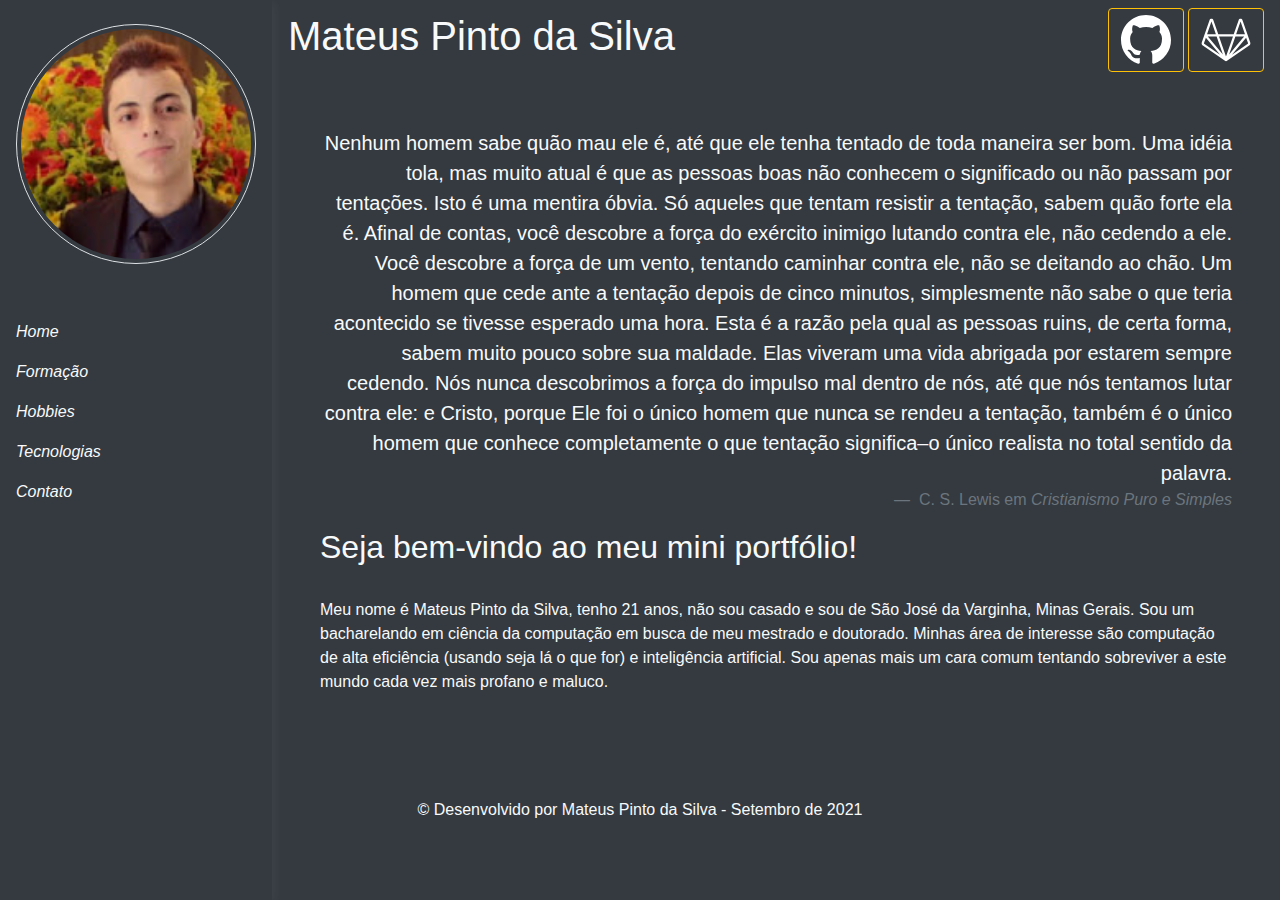
<file: index.html>
<!DOCTYPE html>
<html lang="pt-BR">
	<head>
		<meta charset="utf-8" />
		<meta
			name="viewport"
			content="width=device-width, initial-scale=1, shrink-to-fit=no"
		/>
		<link
			rel="stylesheet"
			href="lib/bootstrap-4.6.0-dist/css/bootstrap.min.css"
		/>
		<link rel="stylesheet" href="css/sidebar.css" />
		<link rel="icon" href="favicon.ico" />

		<title>Mateus Pinto da Silva</title>
	</head>

	<body class="bg-dark text-light" style="height: 100%">
		<div class="vertical-nav bg-dark" id="sidebar">
			<ul class="nav flex-column bg-dark mb-0">
				<div class="py-4 px-3 mb-4 media d-flex align-items-center">
					<img
						src="img/mateus.jpg"
						alt="Foto de Mateus Pinto da Silva"
						width="250"
						height="250"
						class="mr-3 rounded-circle img-thumbnail bg-dark mx-auto d-block"
					/>
				</div>

				<li
					class="nav-item nav-link font-italic hand-link sidebar-hide"
					id="link-home"
				>
					Home
				</li>
				<li
					class="nav-item nav-link font-italic hand-link sidebar-hide"
					id="link-formacao"
				>
					Formação
				</li>
				<li
					class="nav-item nav-link font-italic hand-link sidebar-hide"
					id="link-hobbies"
				>
					Hobbies
				</li>
				<li
					class="nav-item nav-link font-italic hand-link sidebar-hide"
					id="link-tecnologias"
				>
					Tecnologias
				</li>
				<li
					class="nav-item nav-link font-italic hand-link sidebar-hide"
					id="link-contato"
				>
					Contato
				</li>
			</ul>
		</div>

		<div class="page-content" id="content">
			<nav class="navbar navbar-dark bg-dark justify-content-between">
				<button type="button" class="btn btn-warning" id="sidebar-show">
					<img src="svg/sidebar-icon.svg" width="30" height="30" />
				</button>
				<h1>Mateus Pinto da Silva</h1>

				<li style="list-style-type: none">
					<ui>
						<a href="https://gitlab.com/mateuspinto/" target="_blank">
							<button
								class="btn btn-outline-warning my-2 my-sm-0"
								type="submit"
							>
								<img src="svg/github.svg" alt="" width="50px" height="50px" />
							</button>
						</a>
					</ui>
					<ui>
						<a href="https://gitlab.com/mateuspinto/" target="_blank">
							<button
								class="btn btn-outline-warning my-2 my-sm-0"
								type="submit"
							>
								<img src="svg/gitlab.svg" alt="" width="50px" height="50px" />
							</button>
						</a>
					</ui>
				</li>
			</nav>
			<div id="page" class="sidebar-hide p-5" style="height: 100%"></div>
		</div>
		<footer class="page-footer font-small pt-4">
			<div class="footer-copyright text-center py-3">
				© Desenvolvido por Mateus Pinto da Silva - Setembro de 2021
			</div>
		</footer>

		<script src="lib/jquerry-3.6.0/jquery-3.6.0.min.js"></script>
		<script src="lib/bootstrap-4.6.0-dist/js/bootstrap.bundle.min.js"></script>
		<script>
			const openHome = () => $("#page").load("html/home.html");

			$(document).ready(openHome);

			$("#link-home").click(openHome);
			$("#link-formacao").click(() => $("#page").load("html/formacao.html"));
			$("#link-hobbies").click(() => $("#page").load("html/hobbies.html"));

			$("#link-tecnologias").click(() =>
				$("#page").load("html/tecnologias.html")
			);
			$("#link-contato").click(() => $("#page").load("html/contato.html"));

			$("#sidebar-show").click(function () {
				$("#sidebar").toggleClass("active", true);
				$("#content").toggleClass("active", true);
			});
			$(".sidebar-hide").click(function () {
				$("#sidebar").toggleClass("active", false);
				$("#content").toggleClass("active", false);
			});
		</script>
	</body>
</html>
</file>
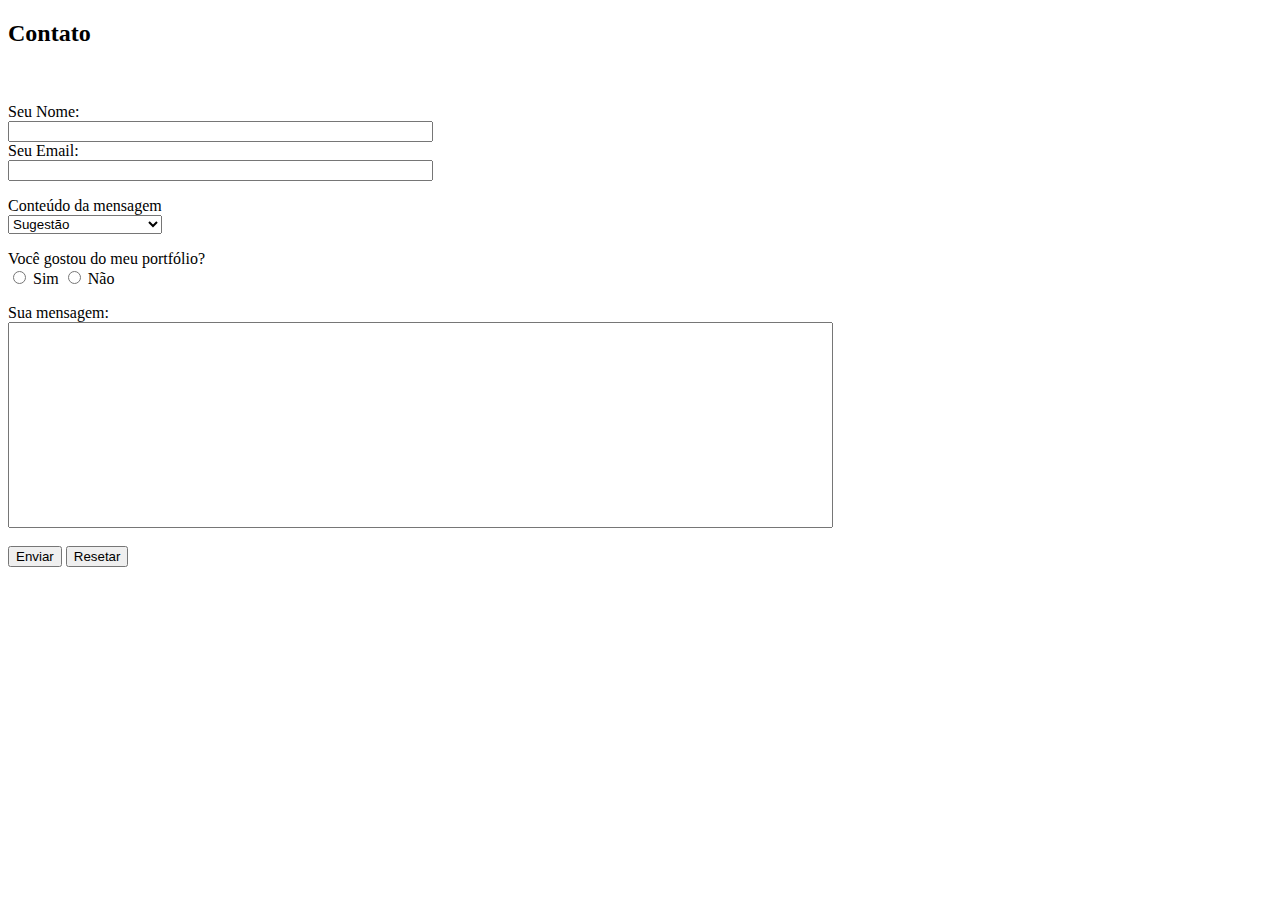
<file: html/contato.html>
<!DOCTYPE html>
<html lang="pt-BR">
	<body>
		<h2>Contato</h2>
		<br />
		<br />

		<form
			action="mailto:mateus.p.silva@ufv.br"
			method="post"
			enctype="text/plain"
		>
			Seu Nome:<br />
			<input type="text" name="name" size="50" /><br />
			Seu Email:<br />
			<input type="text" name="mail" size="50 " /><br />

			<p>
				<label>Conteúdo da mensagem</label><br />
				<select>
					<option>Sugestão</option>
					<option>Pedido de consultoria</option>
					<option>Oferta de trabalho</option>
					<option>Esquema de Pirâmide</option>
				</select>
			</p>
			<p>
				<label>Você gostou do meu portfólio?</label><br />
				<label>
					<input type="radio" name="gostou" value="sim" required />
					Sim
				</label>
				<label>
					<input type="radio" name="gostou" value="nao" required />
					Não
				</label>
			</p>

			Sua mensagem:<br />
			<input
				type="text"
				name="message"
				size="100"
				style="line-height: 200px"
			/><br /><br />

			<input type="submit" value="Enviar" />
			<input type="reset" value="Resetar" />
		</form>
	</body>
</html>
</file>
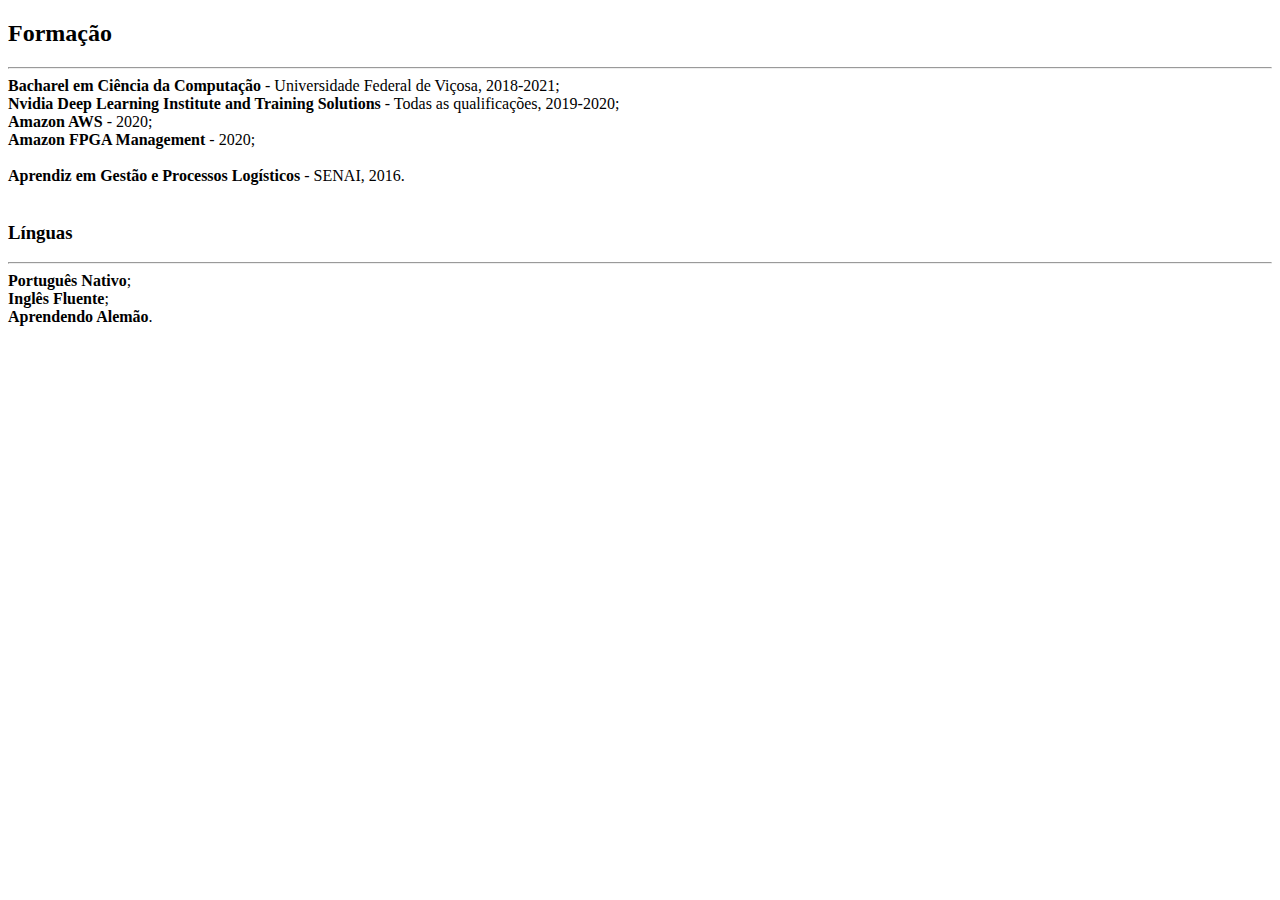
<file: html/formacao.html>
<!DOCTYPE html>
<html lang="pt-BR">
	<body>
		<h2>Formação</h2>

		<hr />

		<b>Bacharel em Ciência da Computação</b> - Universidade Federal de Viçosa,
		2018-2021;
		<br />
		<b>Nvidia Deep Learning Institute and Training Solutions</b> - Todas as
		qualificações, 2019-2020;
		<br />
		<b>Amazon AWS</b> - 2020;
		<br />
		<b>Amazon FPGA Management</b> - 2020;
		<br />
		<br />
		<b>Aprendiz em Gestão e Processos Logísticos</b> - SENAI, 2016.
		<br />
		<br />

		<h3>Línguas</h3>

		<hr />
		<b>Português Nativo</b>;
		<br />
		<b>Inglês Fluente</b>;
		<br />
		<b>Aprendendo Alemão</b>.
	</body>
</html>
</file>
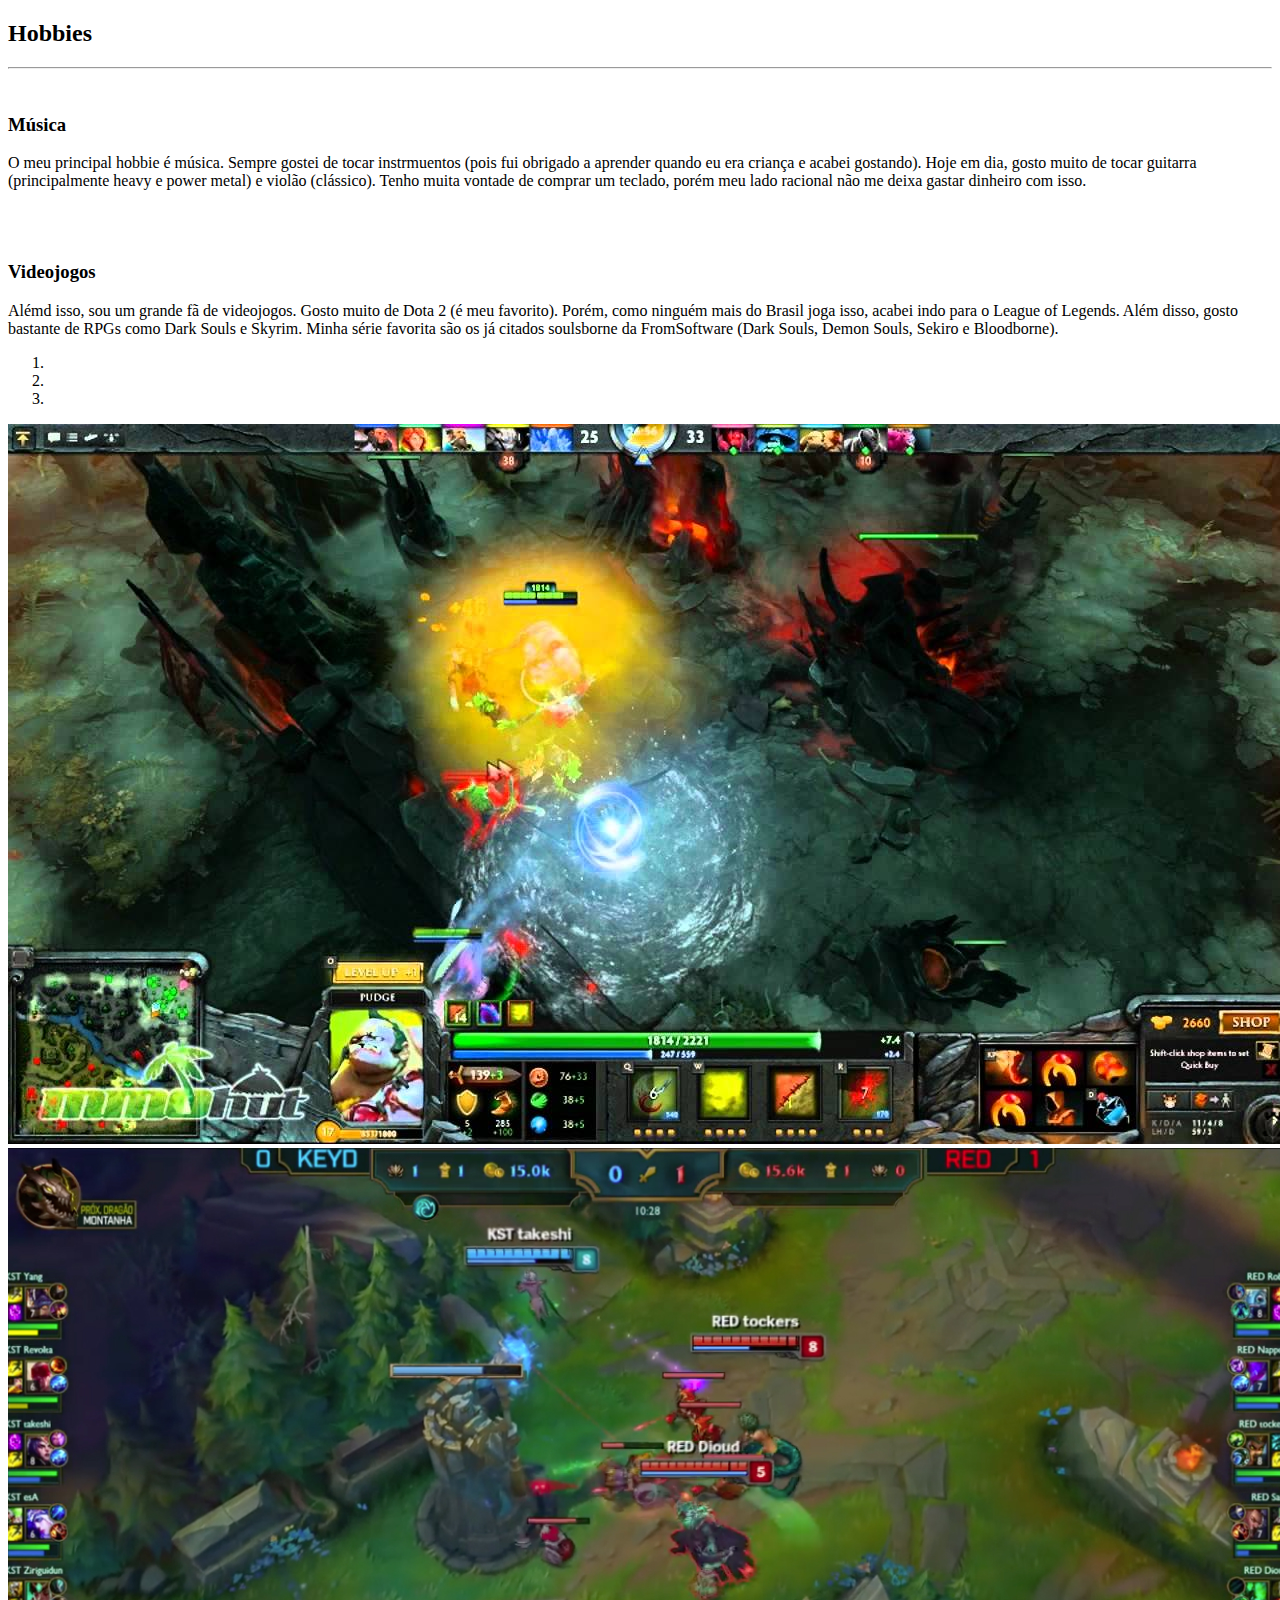
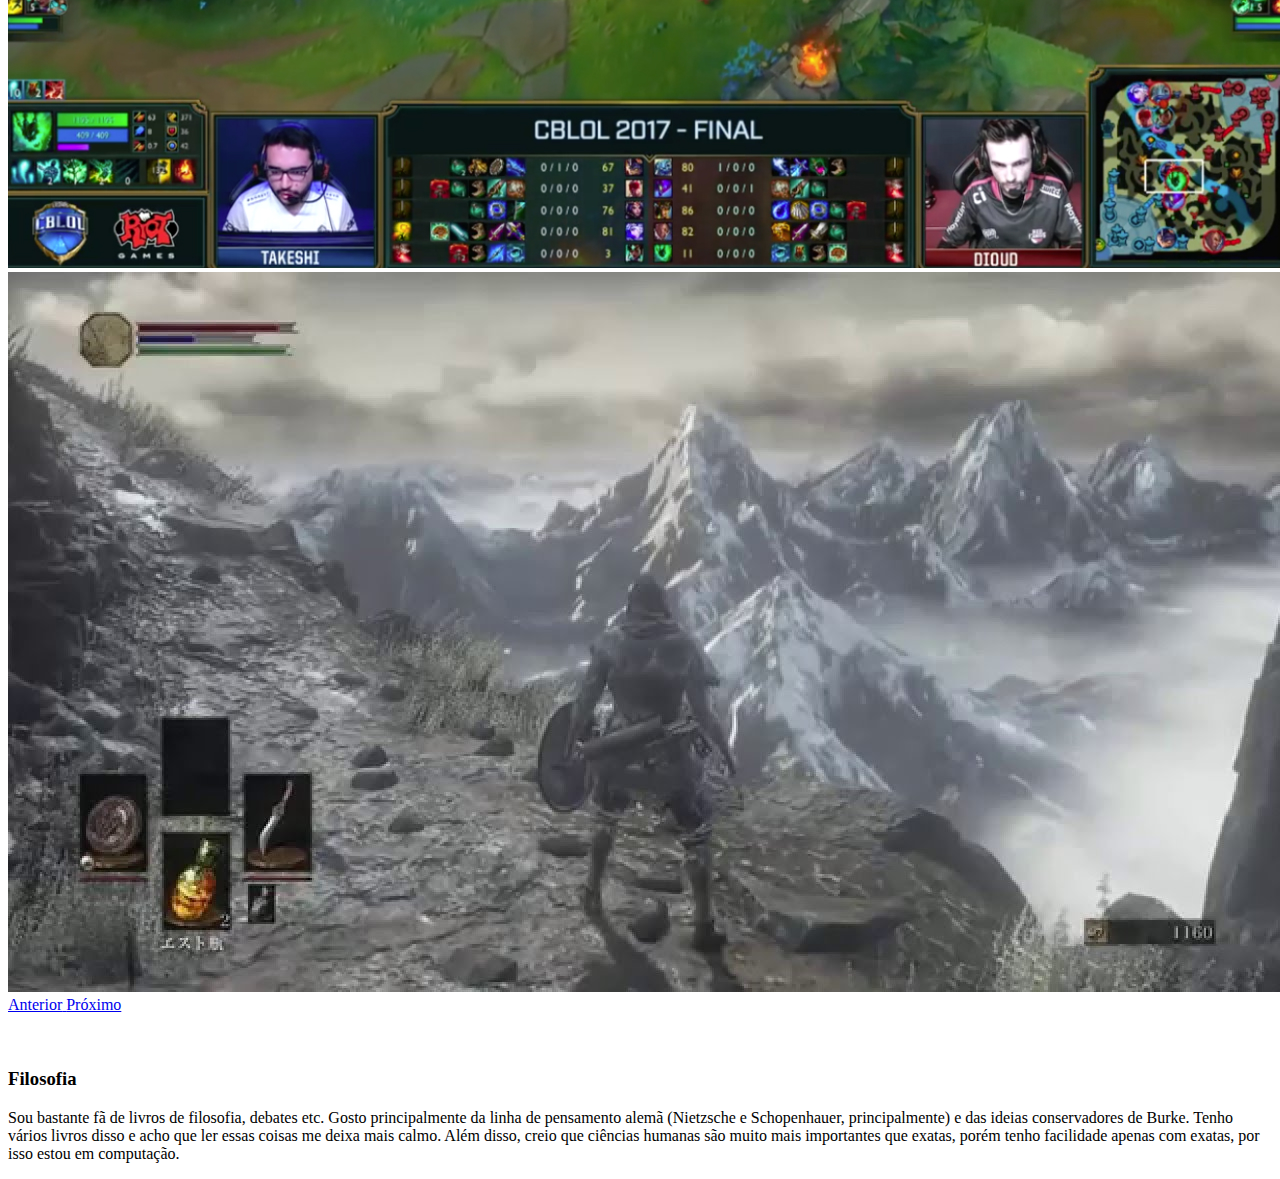
<file: html/hobbies.html>
<!DOCTYPE html>
<html lang="pt-BR">
	<body>
		<h2>Hobbies</h2>

		<hr />

		<br />
		<h3>Música</h3>
		<p>
			O meu principal hobbie é música. Sempre gostei de tocar instrmuentos (pois
			fui obrigado a aprender quando eu era criança e acabei gostando). Hoje em
			dia, gosto muito de tocar guitarra (principalmente heavy e power metal) e
			violão (clássico). Tenho muita vontade de comprar um teclado, porém meu
			lado racional não me deixa gastar dinheiro com isso.
		</p>

		<br />
		<br />

		<h3>Videojogos</h3>
		<p>
			Alémd isso, sou um grande fã de videojogos. Gosto muito de Dota 2 (é meu
			favorito). Porém, como ninguém mais do Brasil joga isso, acabei indo para
			o League of Legends. Além disso, gosto bastante de RPGs como Dark Souls e
			Skyrim. Minha série favorita são os já citados soulsborne da FromSoftware
			(Dark Souls, Demon Souls, Sekiro e Bloodborne).
		</p>

		<div id="carousel" class="carousel slide" data-ride="carousel">
			<ol class="carousel-indicators">
				<li data-target="#carousel" data-slide-to="0" class="active"></li>
				<li data-target="#carousel" data-slide-to="1"></li>
				<li data-target="#carousel" data-slide-to="2"></li>
			</ol>
			<div class="carousel-inner">
				<div class="carousel-item active">
					<img
						src="../img/dota2.jpg"
						class="d-block w-100"
						alt="Print de Dota 2"
					/>
				</div>
				<div class="carousel-item">
					<img
						src="../img/lol.jpg"
						class="d-block w-100"
						alt="Print de League of Legends"
					/>
				</div>
				<div class="carousel-item">
					<img
						src="../img/ds.jpg"
						class="d-block w-100"
						alt="Print de Dark Souls 3"
					/>
				</div>
			</div>
			<a
				class="carousel-control-prev"
				href="#carousel"
				role="button"
				data-slide="prev"
			>
				<span class="carousel-control-prev-icon" aria-hidden="true"></span>
				<span class="sr-only">Anterior</span>
			</a>
			<a
				class="carousel-control-next"
				href="#carousel"
				role="button"
				data-slide="next"
			>
				<span class="carousel-control-next-icon" aria-hidden="true"></span>
				<span class="sr-only">Próximo</span>
			</a>
		</div>

		<br />
		<br />

		<h3>Filosofia</h3>
		<p>
			Sou bastante fã de livros de filosofia, debates etc. Gosto principalmente
			da linha de pensamento alemã (Nietzsche e Schopenhauer, principalmente) e
			das ideias conservadores de Burke. Tenho vários livros disso e acho que
			ler essas coisas me deixa mais calmo. Além disso, creio que ciências
			humanas são muito mais importantes que exatas, porém tenho facilidade
			apenas com exatas, por isso estou em computação.
		</p>
	</body>
</html>
</file>
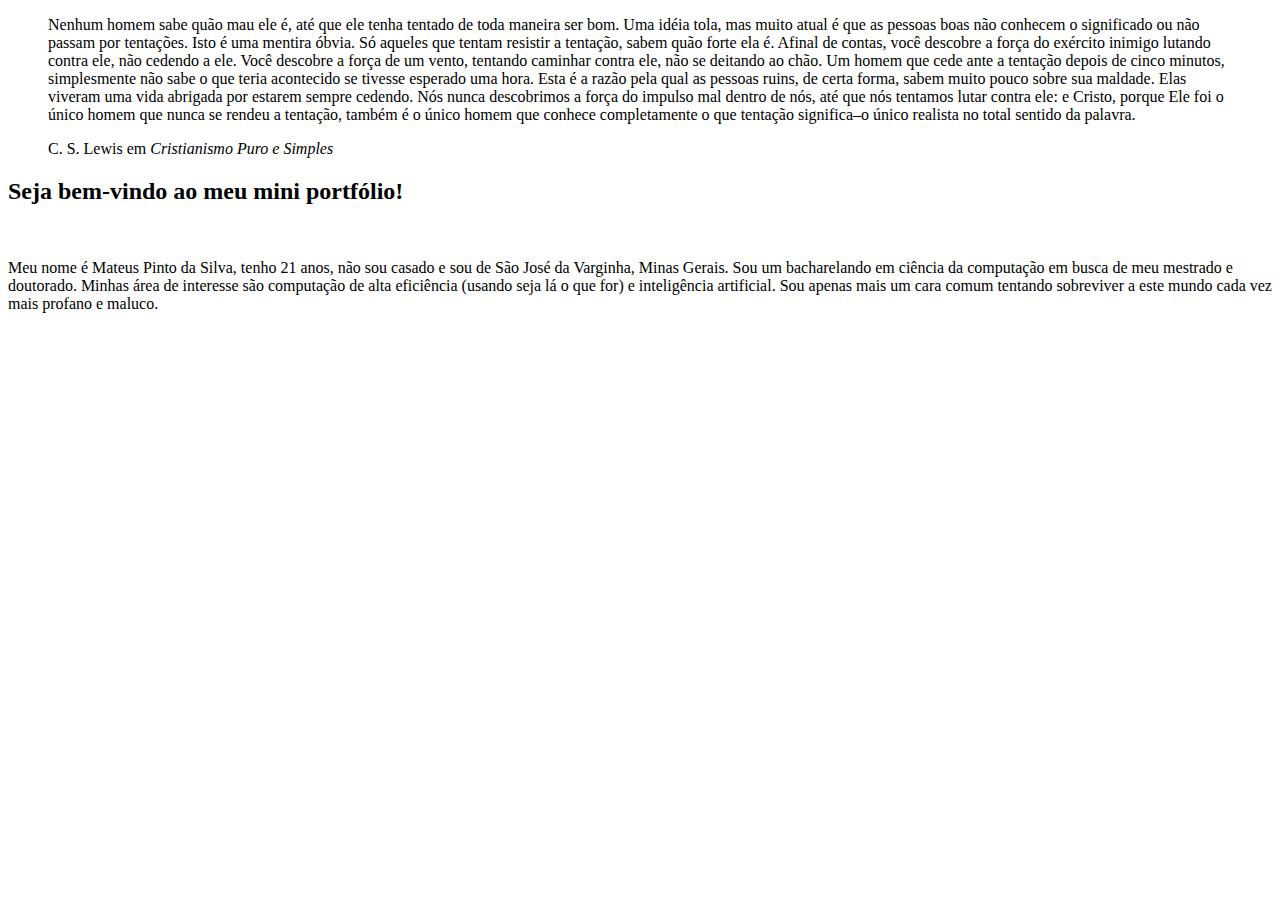
<file: html/home.html>
<!DOCTYPE html>
<html lang="pt-BR">
	<body>
		<blockquote class="blockquote text-right">
			<p class="mb-0">
				Nenhum homem sabe quão mau ele é, até que ele tenha tentado de toda
				maneira ser bom. Uma idéia tola, mas muito atual é que as pessoas boas
				não conhecem o significado ou não passam por tentações. Isto é uma
				mentira óbvia. Só aqueles que tentam resistir a tentação, sabem quão
				forte ela é. Afinal de contas, você descobre a força do exército inimigo
				lutando contra ele, não cedendo a ele. Você descobre a força de um
				vento, tentando caminhar contra ele, não se deitando ao chão. Um homem
				que cede ante a tentação depois de cinco minutos, simplesmente não sabe
				o que teria acontecido se tivesse esperado uma hora. Esta é a razão pela
				qual as pessoas ruins, de certa forma, sabem muito pouco sobre sua
				maldade. Elas viveram uma vida abrigada por estarem sempre cedendo. Nós
				nunca descobrimos a força do impulso mal dentro de nós, até que nós
				tentamos lutar contra ele: e Cristo, porque Ele foi o único homem que
				nunca se rendeu a tentação, também é o único homem que conhece
				completamente o que tentação significa–o único realista no total sentido
				da palavra.
			</p>
			<footer class="blockquote-footer">
				C. S. Lewis em
				<cite title="Source Title">Cristianismo Puro e Simples</cite>
			</footer>
		</blockquote>

		<h2>Seja bem-vindo ao meu mini portfólio!</h2>
		<br />

		<p>
			Meu nome é Mateus Pinto da Silva, tenho 21 anos, não sou casado e sou de
			São José da Varginha, Minas Gerais. Sou um bacharelando em ciência da
			computação em busca de meu mestrado e doutorado. Minhas área de interesse
			são computação de alta eficiência (usando seja lá o que for) e
			inteligência artificial. Sou apenas mais um cara comum tentando sobreviver
			a este mundo cada vez mais profano e maluco.
		</p>
	</body>
</html>
</file>
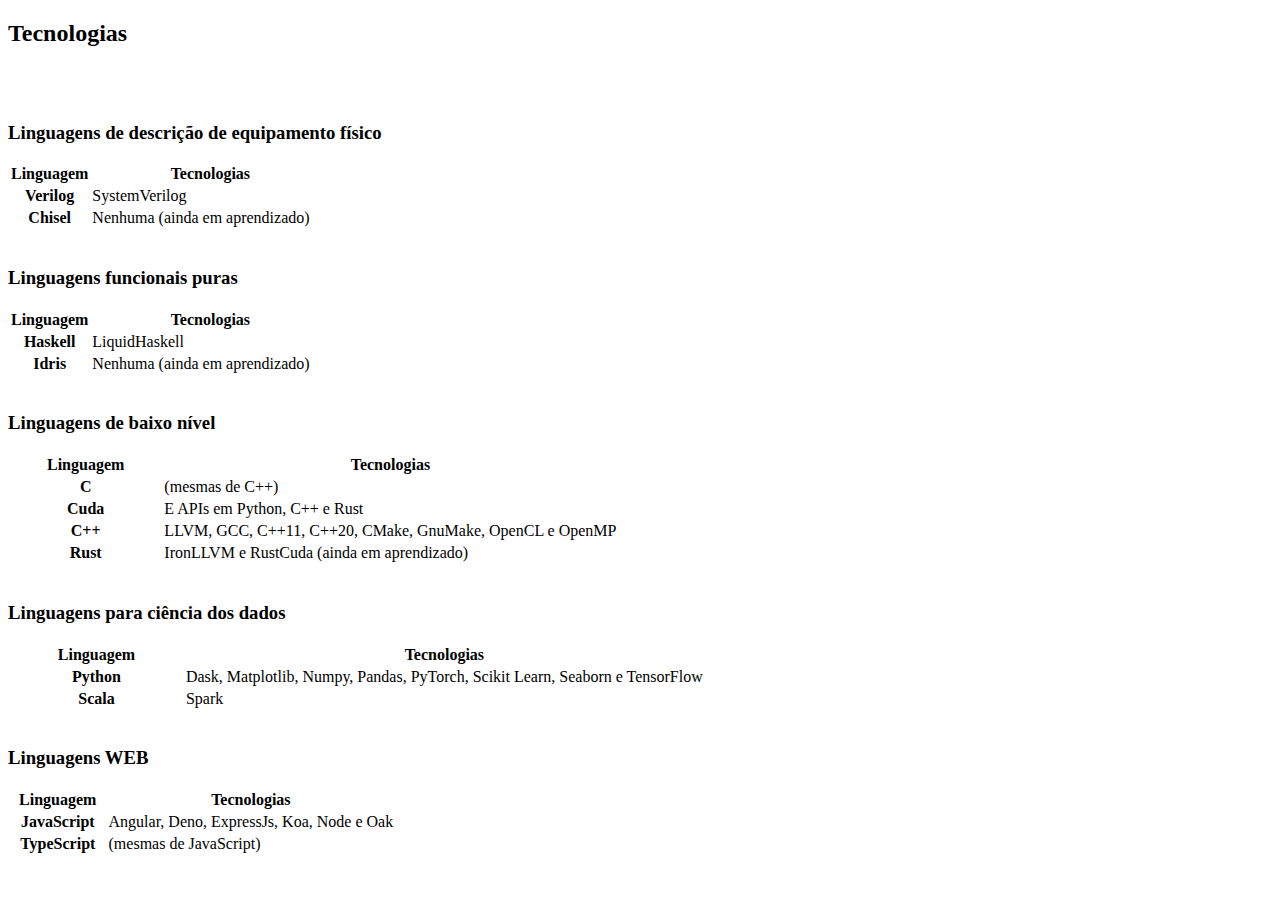
<file: html/tecnologias.html>
<!DOCTYPE html>
<html lang="pt-BR">
	<body>
		<h2>Tecnologias</h2>
		<br />
		<br />

		<h3>Linguagens de descrição de equipamento físico</h3>
		<table class="table table-striped table-dark">
			<thead>
				<tr>
					<th scope="col" style="width: 25%">Linguagem</th>
					<th scope="col">Tecnologias</th>
				</tr>
			</thead>
			<tbody>
				<tr>
					<th scope="row">Verilog</th>
					<td>SystemVerilog</td>
				</tr>
				<tr>
					<th scope="row">Chisel</th>
					<td>Nenhuma (ainda em aprendizado)</td>
				</tr>
			</tbody>
		</table>
		<br />

		<h3>Linguagens funcionais puras</h3>
		<table class="table table-striped table-dark">
			<thead>
				<tr>
					<th scope="col" style="width: 25%">Linguagem</th>
					<th scope="col">Tecnologias</th>
				</tr>
			</thead>
			<tbody>
				<tr>
					<th scope="row">Haskell</th>
					<td>LiquidHaskell</td>
				</tr>
				<tr>
					<th scope="row">Idris</th>
					<td>Nenhuma (ainda em aprendizado)</td>
				</tr>
			</tbody>
		</table>
		<br />

		<h3>Linguagens de baixo nível</h3>
		<table class="table table-striped table-dark">
			<thead>
				<tr>
					<th scope="col" style="width: 25%">Linguagem</th>
					<th scope="col">Tecnologias</th>
				</tr>
			</thead>
			<tbody>
				<tr>
					<th scope="row">C</th>
					<td>(mesmas de C++)</td>
				</tr>
				<tr>
					<th scope="row">Cuda</th>
					<td>E APIs em Python, C++ e Rust</td>
				</tr>
				<tr>
					<th scope="row">C++</th>
					<td>LLVM, GCC, C++11, C++20, CMake, GnuMake, OpenCL e OpenMP</td>
				</tr>
				<tr>
					<th scope="row">Rust</th>
					<td>IronLLVM e RustCuda (ainda em aprendizado)</td>
				</tr>
			</tbody>
		</table>
		<br />

		<h3>Linguagens para ciência dos dados</h3>
		<table class="table table-striped table-dark">
			<thead>
				<tr>
					<th scope="col" style="width: 25%">Linguagem</th>
					<th scope="col">Tecnologias</th>
				</tr>
			</thead>
			<tbody>
				<tr>
					<th scope="row">Python</th>
					<td>
						Dask, Matplotlib, Numpy, Pandas, PyTorch, Scikit Learn, Seaborn e
						TensorFlow
					</td>
				</tr>
				<tr>
					<th scope="row">Scala</th>
					<td>Spark</td>
				</tr>
			</tbody>
		</table>
		<br />

		<h3>Linguagens WEB</h3>
		<table class="table table-striped table-dark">
			<thead>
				<tr>
					<th scope="col" style="width: 25%">Linguagem</th>
					<th scope="col">Tecnologias</th>
				</tr>
			</thead>
			<tbody>
				<tr>
					<th scope="row">JavaScript</th>
					<td>Angular, Deno, ExpressJs, Koa, Node e Oak</td>
				</tr>
				<tr>
					<th scope="row">TypeScript</th>
					<td>(mesmas de JavaScript)</td>
				</tr>
			</tbody>
		</table>
	</body>
</html>
</file>
<file: css/sidebar.css>
#sidebar {
	min-width: 17rem;
	width: 17rem;
	height: 100%;
	position: fixed;
	top: 0;
	left: 0;
	box-shadow: 3px 3px 10px rgba(255, 255, 255, 0.05);
	overflow: auto;
	z-index: 50;
}

#content {
	width: calc(100% - 17rem);
	margin-left: 17rem;
}

#sidebar-show {
	display: none;
}

#sidebar-hide {
	display: none;
}

@media (max-width: 768px) {
	#sidebar-show {
		display: block;
	}
	#sidebar-hide {
		display: block;
	}
	#sidebar {
		display: none;
	}
	#content {
		width: 100%;
		margin-left: 0;
		height: 100vh;
		overflow: auto;
	}
	#sidebar.active {
		display: block;
	}
	#content.active {
		overflow: hidden;
	}
}

.hand-link {
	cursor: pointer;
}

.hand-link:hover {
	background-color: rgba(251, 126, 20, 0.5);
}
</file>
